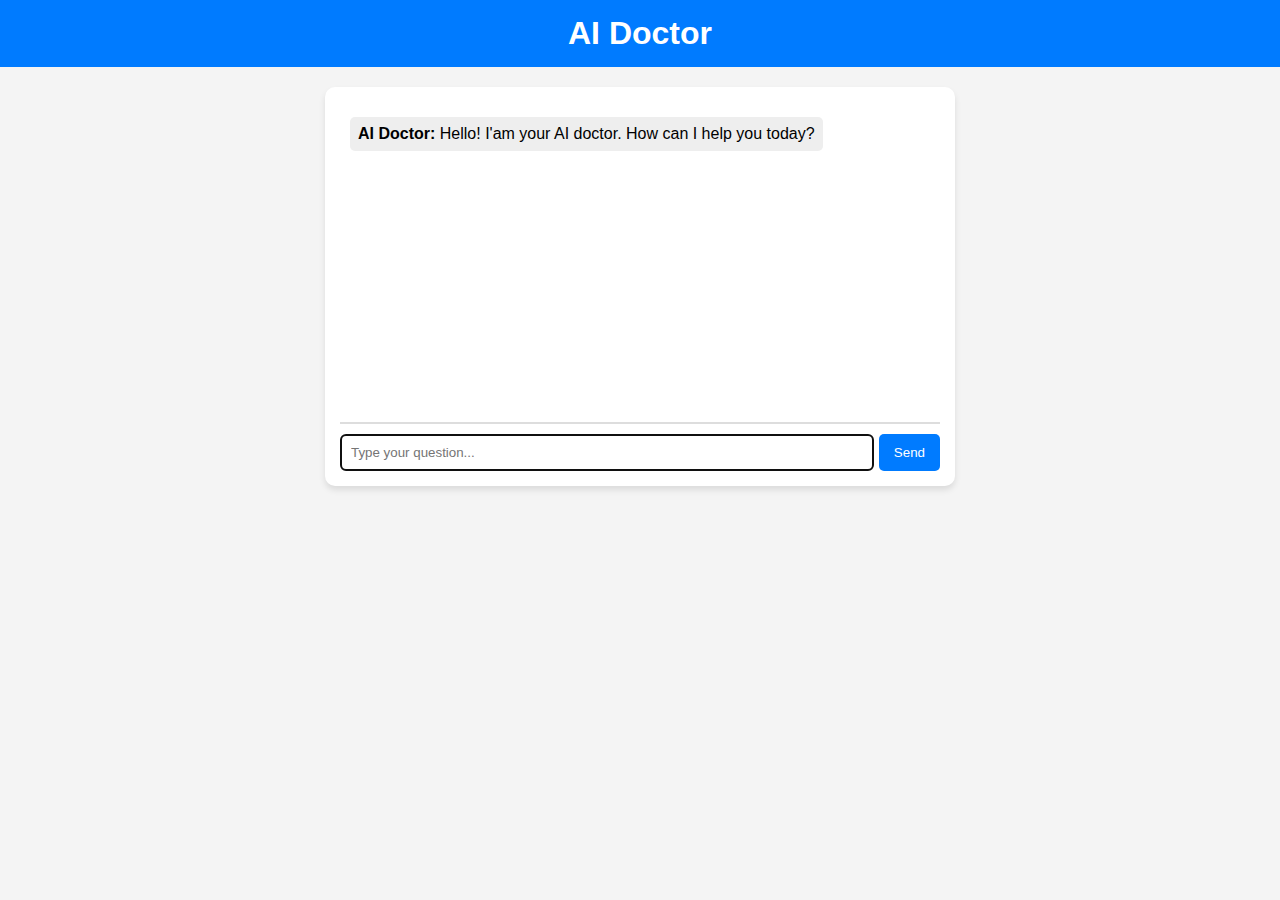
<file: index.html>
<!DOCTYPE html>
<html lang="en">
<head>
    <meta charset="UTF-8">
    <meta name="viewport" content="width=device-width, initial-scale=1.0">
    <title>Medical Chatbot</title>
    <link rel="stylesheet" href="static/css/style.css">
</head>
<body>
    <h1>AI Doctor</h1>
    <div class="chat-container">
        <div class="chat-box" id="chat-box">
            <p class="chat-message bot"><strong>AI Doctor:</strong> Hello! I'am your AI doctor. How can I help you today?</p>
        </div>
        <div class="input-container">
            <input type="text" id="user-input" placeholder="Type your question..." autofocus>
            <button onclick="sendMessage()">Send</button>
        </div>
    </div>

    <script src="static/js/main.js"></script>
</body>
</html>
</file>
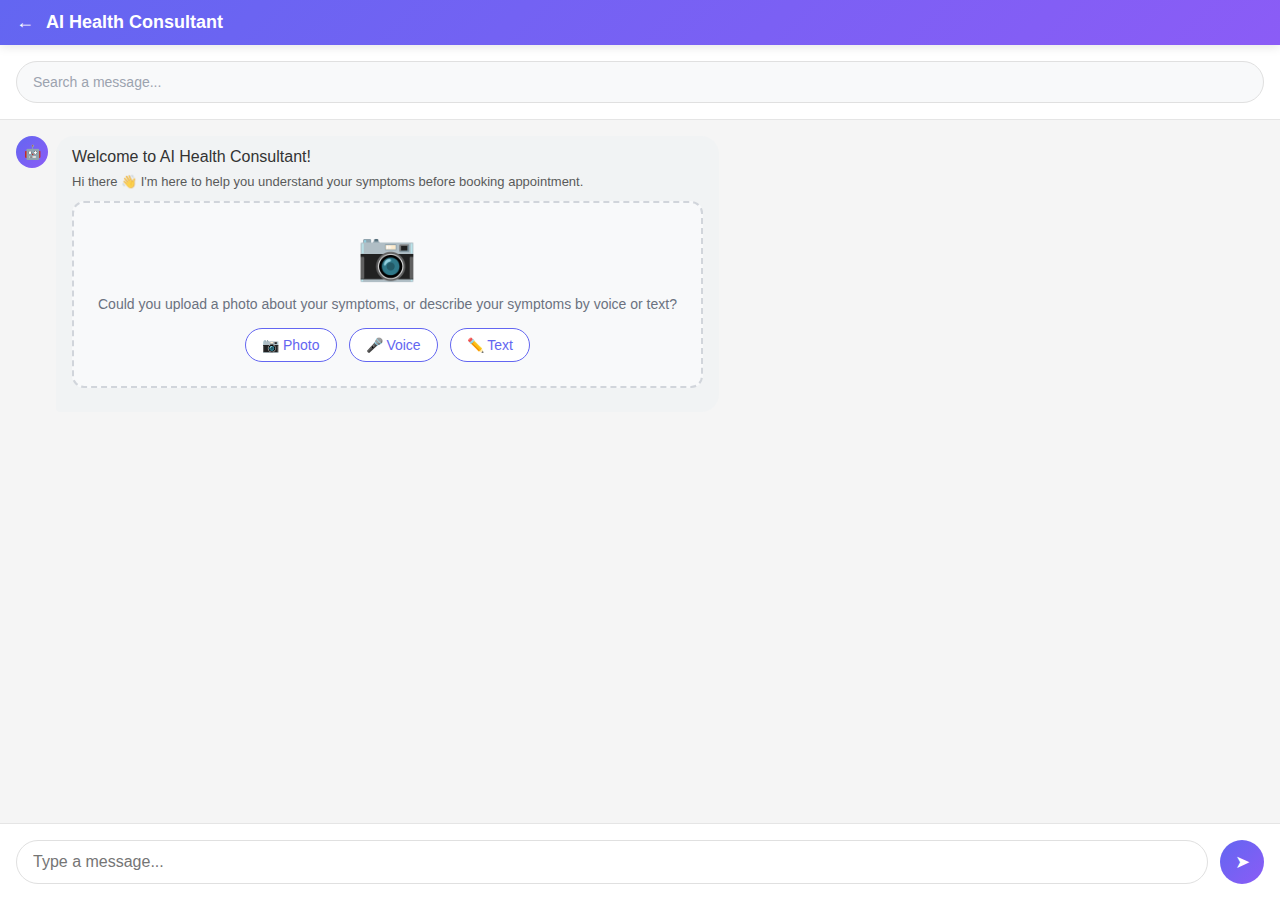
<file: mobile.html>
<!DOCTYPE html>
<html lang="en">
<head>
    <meta charset="UTF-8">
    <meta name="viewport" content="width=device-width, initial-scale=1.0">
    <title>AI Health Consultant</title>
    <link rel="stylesheet" href="static/css/mobile.css">
</head>
<body>
    <!-- Header -->
    <div class="header">
        <button class="back-btn">←</button>
        <h1>AI Health Consultant</h1>
    </div>

    <!-- Search Bar -->
    <div class="search-container">
        <input type="text" class="search-bar" placeholder="Search a message...">
    </div>

    <!-- Chat Container -->
    <div class="chat-container" id="chat-container">
        <!-- Welcome Message -->
        <div class="message bot">
            <div class="bot-avatar">🤖</div>
            <div class="message-content">
                <div>Welcome to AI Health Consultant!</div>
                <div style="margin-top: 8px; font-size: 13px; opacity: 0.8;">
                    Hi there 👋 I'm here to help you understand your symptoms before booking appointment.
                </div>
                
                <!-- Media Upload Area -->
                <div class="media-upload">
                    <div class="upload-icon">📷</div>
                    <div class="upload-text">
                        Could you upload a photo about your symptoms, or describe your symptoms by voice or text?
                    </div>
                    <div class="upload-buttons">
                        <button class="upload-btn" id="photo-btn">
                            📷 Photo
                        </button>
                        <button class="upload-btn" id="voice-btn">
                            🎤 Voice
                        </button>
                        <button class="upload-btn" id="text-btn">
                            ✏️ Text
                        </button>
                    </div>
                </div>
            </div>
        </div>
    </div>

    <!-- Input Area -->
    <div class="input-area">
        <input type="text" class="message-input" id="message-input" placeholder="Type a message...">
        <button class="send-btn" id="send-btn">➤</button>
    </div>

    <!-- Hidden file inputs -->
    <input type="file" id="photo-input" accept="image/*" style="display: none;">
    <input type="file" id="audio-input" accept="audio/*" style="display: none;">

    <script src="static/js/mobile.js"></script>
</body>
</html>
</file>
<file: static/css/style.css>
body {
    font-family: Arial, sans-serif;
    background-color: #f4f4f4;
    text-align: center;
    margin: 0;
    padding: 0;
}
h1 {
    background-color: #007bff;
    color: white;
    padding: 15px;
    margin: 0;
}
.chat-container {
    width: 90%;
    max-width: 600px;
    margin: 20px auto;
    background: white;
    padding: 15px;
    border-radius: 10px;
    box-shadow: 0px 4px 6px rgba(0, 0, 0, 0.1);
}
.chat-box {
    height: 300px;
    overflow-y: auto;
    border-bottom: 2px solid #ddd;
    padding: 10px;
    text-align: left;
}
.chat-message {
    padding: 8px;
    margin: 5px 0;
    border-radius: 5px;
    display: inline-block;
}
.user {
    background-color: #007bff;
    color: white;
    align-self: flex-end;
}
.bot {
    background-color: #eee;
    color: black;
    align-self: flex-start;
}
.input-container {
    display: flex;
    margin-top: 10px;
}
input {
    flex: 1;
    padding: 10px;
    border: 1px solid #ddd;
    border-radius: 5px;
}
button {
    padding: 10px 15px;
    background: #007bff;
    color: white;
    border: none;
    border-radius: 5px;
    margin-left: 5px;
    cursor: pointer;
}
button:hover {
    background: #0056b3;
}
</file>
<file: static/css/mobile.css>
/* Mobile-First Design inspired by the app screenshots */
* {
    margin: 0;
    padding: 0;
    box-sizing: border-box;
}

body {
    font-family: -apple-system, BlinkMacSystemFont, 'Segoe UI', Roboto, sans-serif;
    background-color: #f5f5f5;
    height: 100vh;
    display: flex;
    flex-direction: column;
}

/* Header matching the app design */
.header {
    background: linear-gradient(135deg, #6366f1, #8b5cf6);
    color: white;
    padding: 12px 16px;
    display: flex;
    align-items: center;
    box-shadow: 0 2px 10px rgba(0,0,0,0.1);
    position: sticky;
    top: 0;
    z-index: 100;
}

.header .back-btn {
    background: none;
    border: none;
    color: white;
    font-size: 18px;
    margin-right: 12px;
    cursor: pointer;
}

.header h1 {
    font-size: 18px;
    font-weight: 600;
}

/* Search bar */
.search-container {
    padding: 16px;
    background: white;
    border-bottom: 1px solid #e5e5e5;
}

.search-bar {
    width: 100%;
    padding: 12px 16px;
    border: 1px solid #e0e0e0;
    border-radius: 25px;
    background-color: #f8f9fa;
    font-size: 14px;
    outline: none;
}

.search-bar::placeholder {
    color: #9ca3af;
}

/* Chat container */
.chat-container {
    flex: 1;
    padding: 16px;
    overflow-y: auto;
    display: flex;
    flex-direction: column;
}

/* Message bubbles */
.message {
    margin-bottom: 16px;
    display: flex;
    align-items: flex-start;
}

.message.bot {
    justify-content: flex-start;
}

.message.user {
    justify-content: flex-end;
}

.message-content {
    max-width: 85%;
    padding: 12px 16px;
    border-radius: 18px;
    position: relative;
}

.message.bot .message-content {
    background-color: #f1f3f4;
    color: #333;
    border-bottom-left-radius: 4px;
}

.message.user .message-content {
    background: linear-gradient(135deg, #6366f1, #8b5cf6);
    color: white;
    border-bottom-right-radius: 4px;
}

.bot-avatar {
    width: 32px;
    height: 32px;
    border-radius: 50%;
    background: linear-gradient(135deg, #6366f1, #8b5cf6);
    display: flex;
    align-items: center;
    justify-content: center;
    color: white;
    font-size: 14px;
    margin-right: 8px;
    flex-shrink: 0;
}

/* Multiple choice buttons */
.choice-buttons {
    display: flex;
    flex-wrap: wrap;
    gap: 8px;
    margin-top: 12px;
}

.choice-btn {
    padding: 8px 16px;
    border: 1px solid #6366f1;
    border-radius: 20px;
    background: white;
    color: #6366f1;
    font-size: 14px;
    cursor: pointer;
    transition: all 0.2s;
}

.choice-btn:hover, .choice-btn.selected {
    background: #6366f1;
    color: white;
}

/* Media upload area */
.media-upload {
    background: #f8f9fa;
    border: 2px dashed #d1d5db;
    border-radius: 12px;
    padding: 24px;
    text-align: center;
    margin: 12px 0;
}

.upload-icon {
    font-size: 48px;
    color: #9ca3af;
    margin-bottom: 12px;
}

.upload-text {
    color: #6b7280;
    font-size: 14px;
    margin-bottom: 16px;
}

.upload-buttons {
    display: flex;
    gap: 12px;
    justify-content: center;
    flex-wrap: wrap;
}

.upload-btn {
    padding: 8px 16px;
    border: 1px solid #6366f1;
    border-radius: 20px;
    background: white;
    color: #6366f1;
    font-size: 14px;
    cursor: pointer;
    transition: all 0.2s;
    display: flex;
    align-items: center;
    gap: 6px;
}

.upload-btn:hover {
    background: #6366f1;
    color: white;
}

/* Audio recording */
.recording-indicator {
    background: #ef4444;
    color: white;
    padding: 8px 16px;
    border-radius: 20px;
    font-size: 14px;
    display: flex;
    align-items: center;
    gap: 8px;
}

.recording-dot {
    width: 8px;
    height: 8px;
    background: white;
    border-radius: 50%;
    animation: pulse 1s infinite;
}

@keyframes pulse {
    0%, 100% { opacity: 1; }
    50% { opacity: 0.5; }
}

/* Input area */
.input-area {
    padding: 16px;
    background: white;
    border-top: 1px solid #e5e5e5;
    display: flex;
    align-items: center;
    gap: 12px;
}

.message-input {
    flex: 1;
    padding: 12px 16px;
    border: 1px solid #e0e0e0;
    border-radius: 25px;
    outline: none;
    font-size: 16px;
}

.send-btn {
    width: 44px;
    height: 44px;
    border-radius: 50%;
    background: linear-gradient(135deg, #6366f1, #8b5cf6);
    border: none;
    color: white;
    font-size: 18px;
    cursor: pointer;
    display: flex;
    align-items: center;
    justify-content: center;
}

.send-btn:disabled {
    background: #d1d5db;
    cursor: not-allowed;
}

/* Diagnostic results */
.diagnostic-card {
    background: white;
    border-radius: 12px;
    padding: 16px;
    margin: 12px 0;
    box-shadow: 0 2px 8px rgba(0,0,0,0.1);
}

.diagnostic-title {
    font-size: 18px;
    font-weight: 600;
    color: #1f2937;
    margin-bottom: 8px;
}

.diagnostic-description {
    color: #6b7280;
    font-size: 14px;
    line-height: 1.5;
    margin-bottom: 16px;
}

.recommendation-list {
    list-style: none;
}

.recommendation-list li {
    padding: 4px 0;
    color: #374151;
    font-size: 14px;
}

.recommendation-list li::before {
    content: "• ";
    color: #6366f1;
    font-weight: bold;
}

/* Service options */
.service-options {
    display: flex;
    flex-direction: column;
    gap: 12px;
    margin: 16px 0;
}

.service-card {
    background: white;
    border-radius: 12px;
    padding: 16px;
    box-shadow: 0 2px 8px rgba(0,0,0,0.1);
    border: 2px solid transparent;
    cursor: pointer;
    transition: all 0.2s;
}

.service-card:hover {
    border-color: #6366f1;
}

.service-header {
    display: flex;
    justify-content: space-between;
    align-items: center;
    margin-bottom: 8px;
}

.service-title {
    font-size: 16px;
    font-weight: 600;
    color: #1f2937;
}

.service-price {
    font-size: 18px;
    font-weight: 700;
    color: #6366f1;
}

.service-description {
    color: #6b7280;
    font-size: 14px;
    line-height: 1.4;
    margin-bottom: 12px;
}

.book-btn {
    width: 100%;
    padding: 12px;
    background: linear-gradient(135deg, #6366f1, #8b5cf6);
    color: white;
    border: none;
    border-radius: 8px;
    font-size: 16px;
    font-weight: 600;
    cursor: pointer;
    transition: all 0.2s;
}

.book-btn:hover {
    transform: translateY(-1px);
    box-shadow: 0 4px 12px rgba(99, 102, 241, 0.3);
}

/* Responsive adjustments */
@media (max-width: 480px) {
    .choice-buttons {
        flex-direction: column;
    }
    
    .choice-btn {
        text-align: center;
    }
    
    .upload-buttons {
        flex-direction: column;
    }
}

/* Hidden elements */
.hidden {
    display: none !important;
}
</file>
